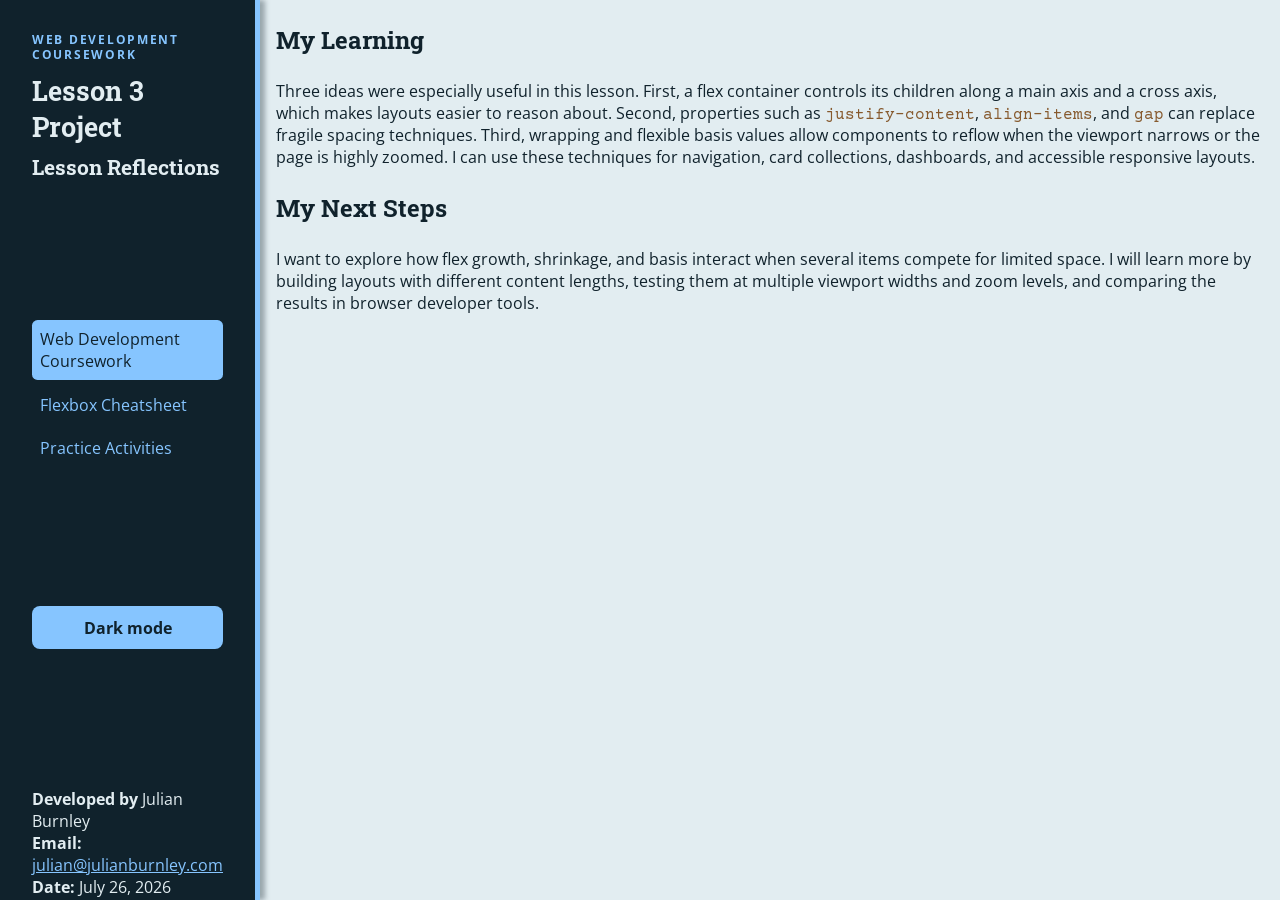
<file: index.html>
<!DOCTYPE html>
<html lang="en">
  <head>
    <title>Lesson 3 Project | Reflection</title>
    <meta charset="UTF-8">
    <meta name="author" content="Julian Burnley">
    <meta name="description" content="A reflection on the flexbox concepts covered in CIS233DA Lesson 3">
    <meta name="keywords" content="CSS, flexbox, reflection, responsive design">
    <link href="css/style.css" rel="stylesheet">
    <script src="js/theme.js" defer></script>
  </head>
  <body>
    <section class="left-column">
      <div>
        <p class="course-label">Web Development Coursework</p>
        <p class="lesson-heading">Lesson 3 Project</p>
        <h1>Lesson Reflections</h1>
      </div>
      <nav aria-label="Primary navigation">
        <a href="index.html" aria-current="page">Web Development Coursework</a>
        <a href="flexbox-cheatsheet.html">Flexbox Cheatsheet</a>
        <a href="../12988_lesson-3-practice-activities-JUL2216252/index.html">Practice Activities</a>
      </nav>
      <button class="theme-toggle" type="button" aria-pressed="false">Dark mode</button>
      <footer>
    <p><strong>Developed by</strong> Julian Burnley</p>
    <p><strong>Email:</strong> <a href="mailto:julian@julianburnley.com">julian@julianburnley.com</a></p>
    <p><strong>Date:</strong> <time datetime="2026-07-26">July 26, 2026</time></p>
  </footer>
    </section>
    <main>
      <h2>My Learning</h2>
      <p>Three ideas were especially useful in this lesson. First, a flex container controls its children along a main axis and a cross axis, which makes layouts easier to reason about. Second, properties such as <code>justify-content</code>, <code>align-items</code>, and <code>gap</code> can replace fragile spacing techniques. Third, wrapping and flexible basis values allow components to reflow when the viewport narrows or the page is highly zoomed. I can use these techniques for navigation, card collections, dashboards, and accessible responsive layouts.</p>

      <h2>My Next Steps</h2>
      <p>I want to explore how flex growth, shrinkage, and basis interact when several items compete for limited space. I will learn more by building layouts with different content lengths, testing them at multiple viewport widths and zoom levels, and comparing the results in browser developer tools.</p>
    </main>
  </body>
</html>
</file>
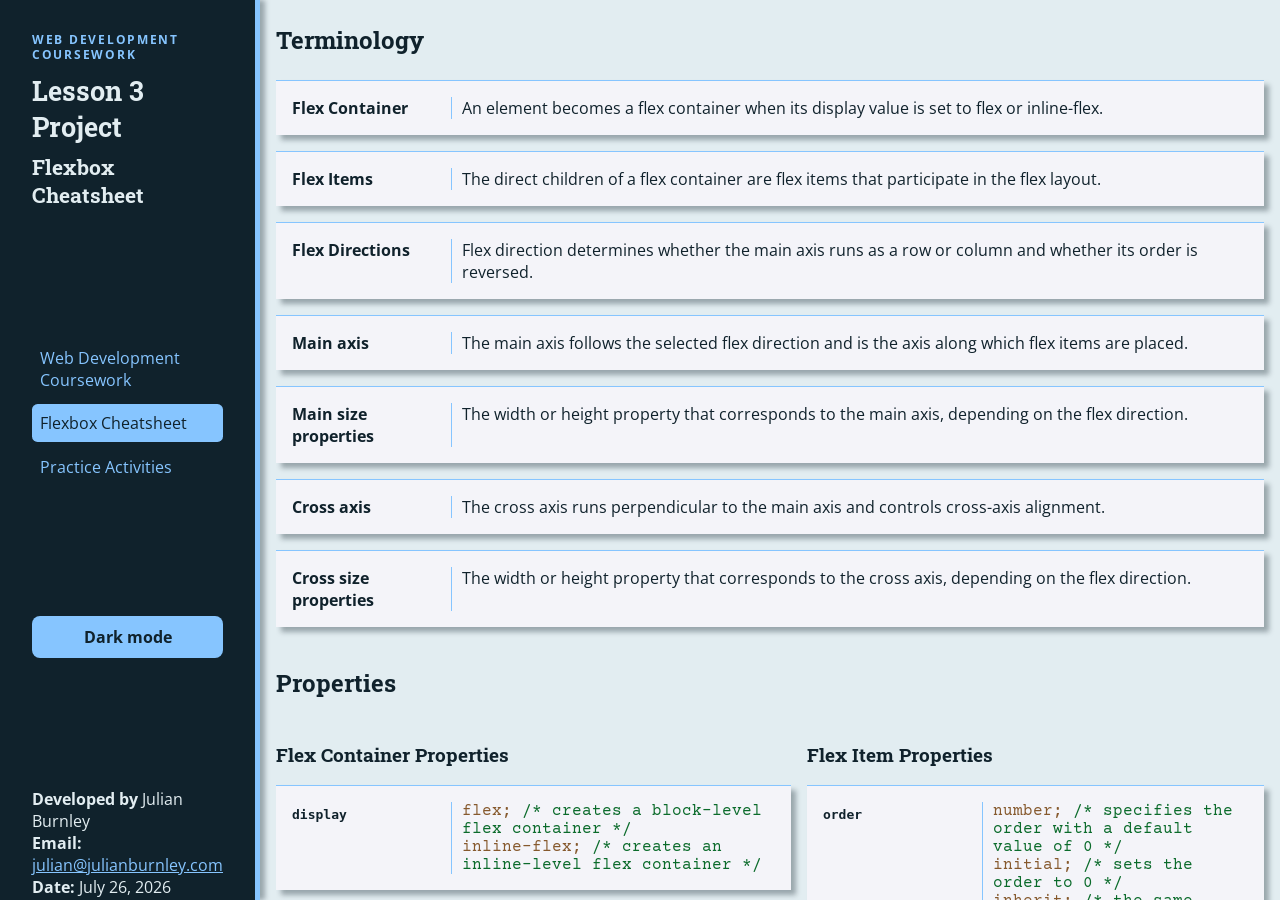
<file: flexbox-cheatsheet.html>
<!DOCTYPE html>
<html lang="en">
  <head>
    <title>Lesson 3 Project | Flexbox Cheatsheet</title>
    <meta charset="UTF-8">
    <meta name="author" content="Julian Burnley">
    <meta name="description" content="Cheatsheet for CSS Flexbox properties">
    <meta name="keywords" content="cheatsheet, flexbox properties, flex containers, flex items">
    <link href="css/style.css" rel="stylesheet">
    <script src="js/theme.js" defer></script>
  </head>
  <body>
    <section class="left-column">
        <div>
          <p class="course-label">Web Development Coursework</p>
          <p class="lesson-heading">Lesson 3 Project</p>
          <h1>Flexbox Cheatsheet</h1>
        </div>
        <nav aria-label="Primary navigation">
            <a href="index.html">Web Development Coursework</a>
            <a href="flexbox-cheatsheet.html" aria-current="page">Flexbox Cheatsheet</a>
            <a href="../12988_lesson-3-practice-activities-JUL2216252/index.html">Practice Activities</a>
        </nav>
        <button class="theme-toggle" type="button" aria-pressed="false">Dark mode</button>
        <footer>
    <p><strong>Developed by</strong> Julian Burnley</p>
    <p><strong>Email:</strong> <a href="mailto:julian@julianburnley.com">julian@julianburnley.com</a></p>
    <p><strong>Date:</strong> <time datetime="2026-07-26">July 26, 2026</time></p>
  </footer>
    </section>
    <main>
        <h2>Terminology</h2>
        <dl>
            <div class="term-group">
                <dt>Flex Container</dt>
                <dd>An element becomes a flex container when its display value is set to flex or inline-flex.</dd>
            </div>
            <div class="term-group">
                <dt>Flex Items</dt>
                <dd>The direct children of a flex container are flex items that participate in the flex layout.</dd>
            </div>
            <div class="term-group">
                <dt>Flex Directions</dt>
                <dd>Flex direction determines whether the main axis runs as a row or column and whether its order is reversed.</dd>
            </div>
            <div class="term-group">
                <dt>Main axis</dt>
                <dd>The main axis follows the selected flex direction and is the axis along which flex items are placed.</dd>
            </div>
            <div class="term-group">
                <dt>Main size properties</dt>
                <dd>The width or height property that corresponds to the main axis, depending on the flex direction.</dd>
            </div>
            <div class="term-group">
                <dt>Cross axis</dt>
                <dd>The cross axis runs perpendicular to the main axis and controls cross-axis alignment.</dd>
            </div>
            <div class="term-group">
                <dt>Cross size properties</dt>
                <dd>The width or height property that corresponds to the cross axis, depending on the flex direction.</dd>
            </div>
        </dl>

        <h2>Properties</h2>
        <section class="container">
            <div>
                <h3>Flex Container Properties</h3>
                <dl>
                    <div class="property-group">
                        <dt><code>display</code></dt>
                        <dd>
                            <code>flex; <span>/* creates a block-level flex container */</span></code>
                            <code>inline-flex; <span>/* creates an inline-level flex container */</span></code>
                        </dd>
                    </div>
                    <div class="property-group">
                        <dt><code>flex-direction</code></dt>
                        <dd>
                            <code>row; <span>/* displays items horizontally */</span></code>
                            <code>row-reverse; <span>/* opposite of row */</span></code>
                            <code>column; <span>/* displays items vertically */</span></code>
                            <code>column-reverse; <span>/* displays a vertical row in reverse */</span></code>
                        </dd>
                    </div>
                    <div class="property-group">
                        <dt><code>flex-wrap</code></dt>
                        <dd>
                            <code>nowrap; <span>/* flex item will not wrap */</span></code>
                            <code>wrap; <span>/* flex items wrap if necessary */</span></code>
                            <code>wrap-reverse; <span>/* items wrap in reverse order */</span></code>
                        </dd>
                    </div>
                    <div class="property-group">
                        <dt><code>flex-flow</code></dt>
                        <dd>
                            <code>row nowrap; <span>/* combines direction and wrapping in one declaration */</span></code>
                            <code>column wrap; <span>/* creates wrapping vertical columns */</span></code>
                        </dd>
                    </div>
                    <div class="property-group">
                        <dt><code>justify-content</code></dt>
                        <dd>
                            <code>flex-start; <span>/* items are aligned at the beginning of the container */</span></code>
                            <code>flex-end; <span>/* items are aligned at the end of the container */</span></code>
                            <code>center; <span>/* centers items on the main axis */</span></code>
                            <code>space-between; <span>/* puts equal space between items */</span></code>
                        </dd>
                    </div>
                    <div class="property-group">
                        <dt><code>align-items</code></dt>
                        <dd>
                            <code>stretch; <span>/* stretches items across the cross axis */</span></code>
                            <code>center; <span>/* centers items on the cross axis */</span></code>
                            <code>flex-start; <span>/* aligns items to the cross start */</span></code>
                        </dd>
                    </div>
                    <div class="property-group">
                        <dt><code>align-content</code></dt>
                        <dd>
                            <code>stretch; <span>/* stretches wrapped lines across available space */</span></code>
                            <code>space-between; <span>/* distributes space between wrapped lines */</span></code>
                            <code>center; <span>/* centers wrapped lines on the cross axis */</span></code>
                        </dd>
                    </div>
                </dl>
            </div>

            <div>
                <h3>Flex Item Properties</h3>
                <dl>
                    <div class="property-group">
                        <dt><code>order</code></dt>
                        <dd>
                            <code>number; <span>/* specifies the order with a default value of 0 */</span></code>
                            <code>initial; <span>/* sets the order to 0 */</span></code>
                            <code>inherit; <span>/* the same order value as the parent item */</span></code>
                        </dd>
                    </div>
                    <div class="property-group">
                        <dt><code>flex-grow</code></dt>
                        <dd>
                            <code>number; <span>/* specifies how much the item will grow */</span></code>
                            <code>initial; <span>/* the default value */</span></code>
                        </dd>
                    </div>
                    <div class="property-group">
                        <dt><code>flex-shrink</code></dt>
                        <dd>
                            <code>number; <span>/* specifies how much the item will shrink */</span></code>
                            <code>initial; <span>/* the default value */</span></code>
                        </dd>
                    </div>
                    <div class="property-group">
                        <dt><code>flex-basis</code></dt>
                        <dd>
                            <code>auto; <span>/* uses the item's width or height as its initial size */</span></code>
                            <code>12rem; <span>/* starts the item at a specific size */</span></code>
                        </dd>
                    </div>
                    <div class="property-group">
                        <dt><code>align-self</code></dt>
                        <dd>
                            <code>center; <span>/* Put the item around the center */</span></code>
                            <code>flex-start; <span>/* Put the item at the start */</span></code>
                        </dd>
                    </div>
                    <div class="property-group">
                        <dt><code>flex</code></dt>
                        <dd>
                            <code>1 1 auto; <span>/* lets an item grow and shrink from its automatic size */</span></code>
                            <code>0 0 12rem; <span>/* keeps an item at a fixed flex basis */</span></code>
                        </dd>
                    </div>
                </dl>
            </div>
        </section>
    </main>
  </body>
</html>
</file>
<file: css/style.css>
/*
  Name: Julian Burnley
  Course and Section: CIS233DA 12988
  Instructor Name: Brian Thurber
*/

@import url('https://fonts.googleapis.com/css2?family=Courier+Prime&family=Open+Sans:wght@300&family=Roboto+Slab:wght@100;700&display=swap');

:root {
  --color-very-light: #f4f4f9;
  --color-light: #e2edf1;
  --color-medium: #86c5ff;
  --color-dark: #10222c;
  --color-code-text: #86592d;
  --color-code-comment: #0b6b2b;
  --color-shadow: rgba(16, 34, 44, 0.35);
  --color-sidebar-bg: #10222c;
  --color-sidebar-text: #e2edf1;
  --font-main: 'Open Sans', sans-serif;
  --font-code: 'Courier Prime', monospace;
  --font-heading: 'Roboto Slab', serif;
}

*, *::after, *::before {
  margin: 0;
  padding: 0;
  box-sizing: border-box;
}

body {
  background-color: var(--color-light);
  color: var(--color-dark);
  display: flex;
  flex-direction: row;
  flex-wrap: nowrap;
  gap: 1em;
  font-family: var(--font-main);
  overflow: hidden;
  height: 100vh;
}

.left-column {
  height: 100vh;
  flex: 0 0 250px;
  background-color: var(--color-sidebar-bg);
  color: var(--color-sidebar-text);
  display: flex;
  flex-direction: column;
  flex-wrap: nowrap;
  justify-content: space-between;
  border-right: thick solid var(--color-medium);
  box-shadow: 5px 0 5px var(--color-shadow);
  padding: 2em;
}

.course-label {
  color: var(--color-medium);
  font-size: 0.72rem;
  font-weight: 700;
  letter-spacing: 0.15em;
  text-transform: uppercase;
}

.lesson-heading {
  padding: 0.35em 0;
  font-family: var(--font-heading);
  font-size: 1.7rem;
  font-weight: 700;
}

.left-column h1 {
  font-size: 1.3em;
  font-family: var(--font-heading);
}

.left-column nav {
  display: flex;
  flex-direction: column;
  gap: 0.35em;
}

.left-column nav ul {
  list-style: none;
}

.left-column nav a {
  color: var(--color-medium);
  text-decoration: none;
  padding: 0.5em;
  display: block;
  border-radius: 0.35em;
}

.left-column nav a:hover,
.left-column nav a:focus,
.left-column nav a[aria-current="page"] {
  background-color: var(--color-medium);
  color: var(--color-dark);
}

.left-column nav a:focus-visible {
  outline: 2px solid var(--color-sidebar-text);
  outline-offset: 2px;
}

.theme-toggle {
  padding: 0.65em 1em;
  color: var(--color-sidebar-bg);
  font: inherit;
  font-weight: 700;
  background-color: var(--color-medium);
  border: 0;
  border-radius: 0.5em;
  cursor: pointer;
}

.theme-toggle:hover,
.theme-toggle:focus-visible {
  color: var(--color-sidebar-text);
  background-color: transparent;
  outline: 2px solid var(--color-medium);
}

.left-column footer {
  height: 5em;
  display: flex;
  flex-direction: column;
  justify-content: space-around;
}

.left-column footer a {
  color: var(--color-medium);
}

.left-column footer a:focus-visible {
  outline: 2px solid var(--color-sidebar-text);
  outline-offset: 2px;
}

main {
  height: 100vh;
  width: 100%;
  padding-right: 1em;
  overflow: auto;
}

main h2, main h3 {
  font-family: var(--font-heading);
  padding: 1em 0;
}

.property-group, .term-group {
  display: flex;
  flex-direction: row;
  border-top: thin solid var(--color-medium);
  padding: 1em;
  background-color: var(--color-very-light);
  box-shadow: 5px 5px 5px var(--color-shadow);
  margin-bottom: 1em;
}

.container {
  display: flex;
  flex-direction: row;
  gap: 1em;
}

.container > div {
  flex: 1 1 auto;
}

dt {
  border-right: thin solid var(--color-medium);
  flex: 0 0 10em;
  font-weight: 700;
  padding-right: 5px;
}

dd {
  display: flex;
  flex-direction: column;
  padding-left: 10px;
}

dd code {
  font-family: var(--font-code);
  color: var(--color-code-text);
}

main > p code {
  color: var(--color-code-text);
  font-family: var(--font-code);
}

dd code span {
  color: var(--color-code-comment);
}

:root[data-theme="light"] {
  color-scheme: light;
}

:root[data-theme="dark"] {
  color-scheme: dark;
  --color-very-light: #1f2937;
  --color-light: #111827;
  --color-medium: #93c5fd;
  --color-dark: #f3f4f6;
  --color-code-text: #fbbf24;
  --color-code-comment: #86efac;
  --color-shadow: rgba(0, 0, 0, 0.6);
  --color-sidebar-bg: #080c16;
  --color-sidebar-text: #f3f4f6;
}

@media (prefers-color-scheme: dark) {
  :root:not([data-theme]) {
    color-scheme: dark;
    --color-very-light: #1f2937;
    --color-light: #111827;
    --color-medium: #93c5fd;
    --color-dark: #f3f4f6;
    --color-code-text: #fbbf24;
    --color-code-comment: #86efac;
    --color-shadow: rgba(0, 0, 0, 0.6);
    --color-sidebar-bg: #080c16;
    --color-sidebar-text: #f3f4f6;
  }
}

@media (max-width: 48rem) {
  body {
    display: block;
    height: auto;
    overflow: auto;
  }

  .left-column {
    width: 100%;
    height: auto;
    min-height: 24rem;
    border-right: 0;
    border-bottom: thick solid var(--color-medium);
  }

  main {
    height: auto;
    min-height: 100vh;
    padding: 1em;
  }

  .container {
    flex-direction: column;
  }

  .property-group,
  .term-group {
    flex-direction: column;
  }

  dt {
    flex-basis: auto;
    padding-bottom: 0.5em;
    border-right: 0;
    border-bottom: thin solid var(--color-medium);
  }

  dd {
    padding-top: 0.5em;
    padding-left: 0;
  }
}
</file>
